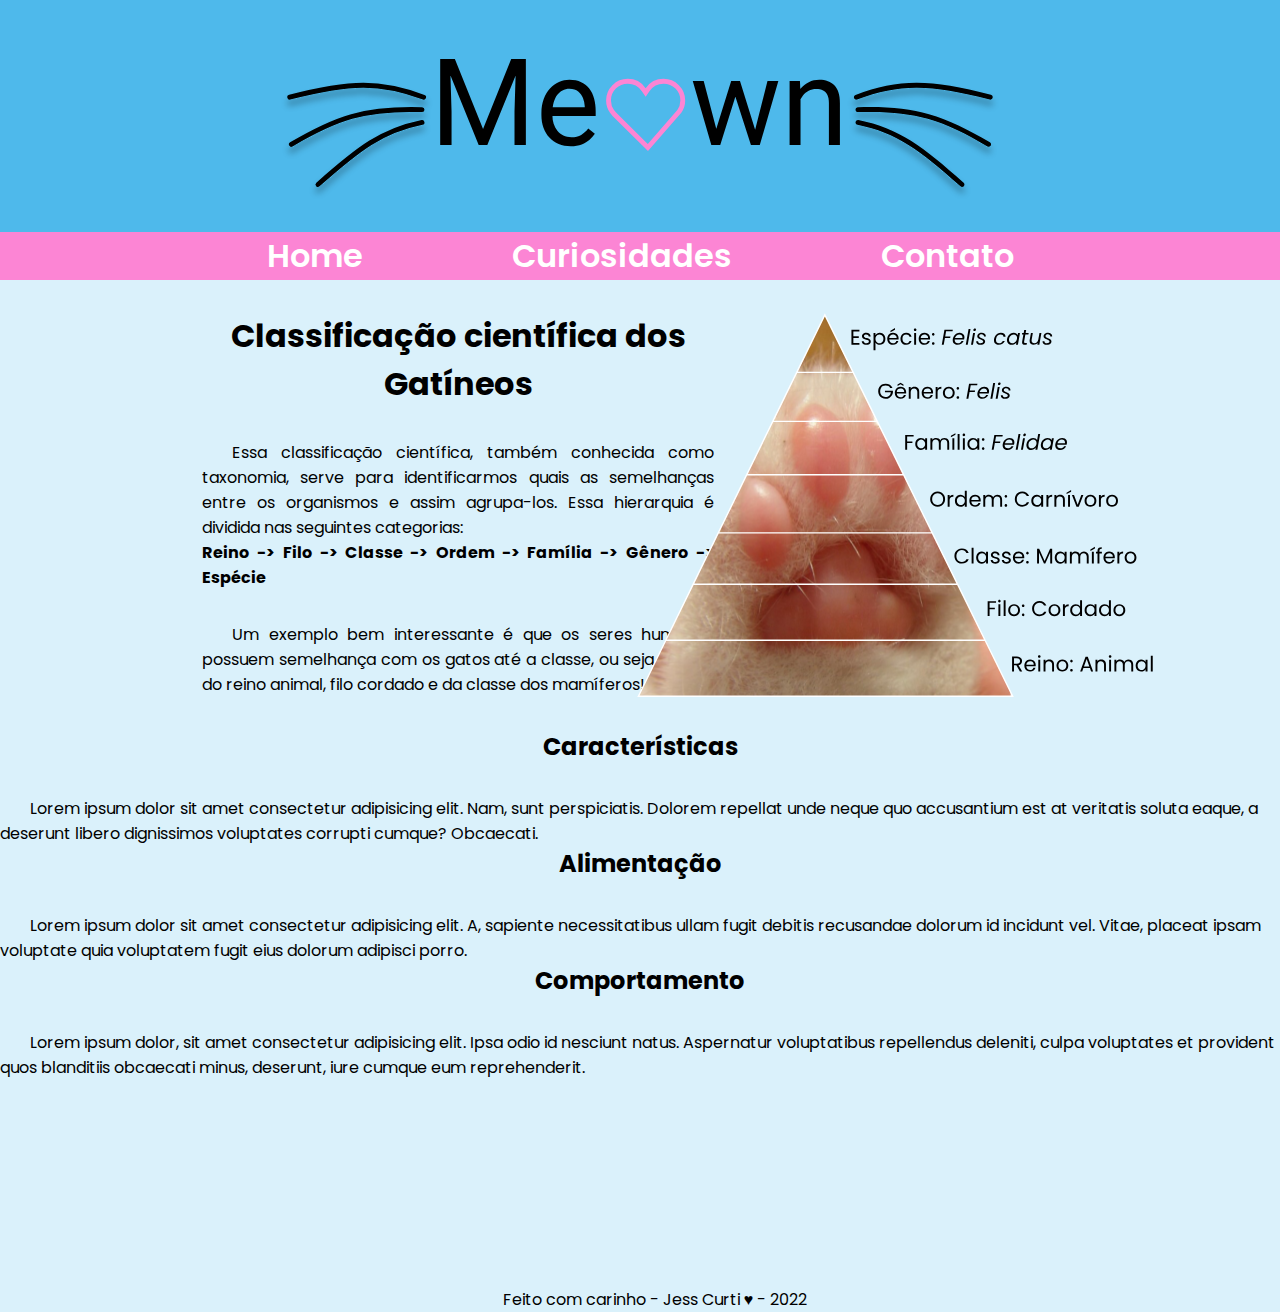
<file: Exercicio_1/index.html>
<!DOCTYPE html>
<html lang="pt-br">
  <head>
    <meta charset="UTF-8" />
    <meta http-equiv="X-UA-Compatible" content="IE=edge" />
    <meta name="viewport" content="width=device-width, initial-scale=1.0" />
    <title>Meown</title>
    <link rel="stylesheet" href="./assets/css/style.css" />
  </head>
  <body>
    <section id="logo">
      <div class="meown">
        <svg
          viewBox="0 0 446 104"
          fill="none"
          xmlns="http://www.w3.org/2000/svg"
        >
          <path
            d="M101.467 16.6797H108.315L125.784 60.1489L143.215 16.6797H150.1L128.42 70H123.074L101.467 16.6797ZM99.2334 16.6797H105.276L106.265 49.1992V70H99.2334V16.6797ZM146.255 16.6797H152.297V70H145.266V49.1992L146.255 16.6797ZM180.129 70.7324C177.371 70.7324 174.868 70.2686 172.622 69.3408C170.4 68.3887 168.484 67.0581 166.873 65.3491C165.286 63.6401 164.065 61.6138 163.21 59.27C162.356 56.9263 161.929 54.3628 161.929 51.5796V50.0415C161.929 46.8188 162.405 43.9502 163.357 41.4355C164.309 38.8965 165.603 36.748 167.239 34.9902C168.875 33.2324 170.73 31.9019 172.805 30.9985C174.88 30.0952 177.029 29.6436 179.25 29.6436C182.083 29.6436 184.524 30.1318 186.575 31.1084C188.65 32.085 190.347 33.4521 191.665 35.21C192.983 36.9434 193.96 38.9941 194.595 41.3623C195.229 43.7061 195.547 46.2695 195.547 49.0527V52.0923H165.957V46.5625H188.772V46.0498C188.674 44.292 188.308 42.583 187.673 40.9229C187.063 39.2627 186.086 37.8955 184.744 36.8213C183.401 35.7471 181.57 35.21 179.25 35.21C177.712 35.21 176.296 35.5396 175.002 36.1987C173.708 36.8335 172.598 37.7856 171.67 39.0552C170.742 40.3247 170.022 41.875 169.509 43.7061C168.997 45.5371 168.74 47.6489 168.74 50.0415V51.5796C168.74 53.4595 168.997 55.2295 169.509 56.8896C170.046 58.5254 170.815 59.9658 171.816 61.2109C172.842 62.4561 174.075 63.4326 175.515 64.1406C176.98 64.8486 178.64 65.2026 180.496 65.2026C182.888 65.2026 184.915 64.7144 186.575 63.7378C188.235 62.7612 189.688 61.4551 190.933 59.8193L195.034 63.0786C194.18 64.3726 193.093 65.6055 191.775 66.7773C190.457 67.9492 188.833 68.9014 186.904 69.6338C185 70.3662 182.742 70.7324 180.129 70.7324ZM269.302 62.9688L279.482 30.376H283.95L283.071 36.8579L272.708 70H268.35L269.302 62.9688ZM262.454 30.376L271.133 63.335L271.755 70H267.178L255.679 30.376H262.454ZM293.691 63.0786L301.968 30.376H308.706L297.207 70H292.666L293.691 63.0786ZM284.939 30.376L294.9 62.4194L296.035 70H291.714L281.057 36.7847L280.178 30.376H284.939ZM322.439 38.8354V70H315.664V30.376H322.073L322.439 38.8354ZM320.828 48.6865L318.008 48.5767C318.032 45.8667 318.435 43.3643 319.216 41.0693C319.998 38.75 321.096 36.7358 322.512 35.0269C323.928 33.3179 325.613 31.9995 327.566 31.0718C329.543 30.1196 331.729 29.6436 334.121 29.6436C336.074 29.6436 337.832 29.9121 339.395 30.4492C340.957 30.9619 342.288 31.792 343.386 32.9395C344.509 34.0869 345.364 35.5762 345.95 37.4072C346.536 39.2139 346.829 41.4233 346.829 44.0356V70H340.017V43.9624C340.017 41.8872 339.712 40.2271 339.102 38.9819C338.491 37.7124 337.6 36.7969 336.428 36.2354C335.256 35.6494 333.816 35.3564 332.107 35.3564C330.422 35.3564 328.884 35.7104 327.493 36.4185C326.125 37.1265 324.941 38.103 323.94 39.3481C322.964 40.5933 322.195 42.0215 321.633 43.6328C321.096 45.2197 320.828 46.9043 320.828 48.6865Z"
            fill="black"
          />
          <g filter="url(#filter0_d_12_48)">
            <path
              d="M356.48 38.9856C355.703 39.2731 355.306 40.1359 355.593 40.9129C355.881 41.6899 356.743 42.0867 357.52 41.7993L356.48 38.9856ZM439.625 41.8449C440.427 42.0519 441.245 41.5694 441.452 40.7672C441.659 39.9651 441.177 39.147 440.375 38.94L439.625 41.8449ZM357.957 46.6122C357.129 46.6361 356.477 47.3268 356.501 48.1549C356.525 48.983 357.215 49.6349 358.043 49.611L357.957 46.6122ZM438.241 70.9055C438.956 71.3246 439.875 71.085 440.294 70.3704C440.713 69.6558 440.473 68.7368 439.759 68.3177L438.241 70.9055ZM358.3 54.5304C357.489 54.3645 356.696 54.8879 356.53 55.6995C356.364 56.5111 356.888 57.3036 357.7 57.4696L358.3 54.5304ZM421.504 95.6214C422.123 96.1716 423.071 96.1155 423.621 95.4962C424.172 94.8768 424.116 93.9287 423.496 93.3786L421.504 95.6214ZM357.52 41.7993C370.882 36.8562 382.019 34.4708 394.459 34.5003C406.933 34.5298 420.798 36.9865 439.625 41.8449L440.375 38.94C421.471 34.0619 407.318 31.5307 394.466 31.5003C381.581 31.4698 370.084 33.9526 356.48 38.9856L357.52 41.7993ZM358.043 49.611C376.013 49.0918 389.137 50.3794 401.196 53.7883C413.263 57.1998 424.351 62.7594 438.241 70.9055L439.759 68.3177C425.797 60.1297 414.449 54.4174 402.012 50.9015C389.565 47.383 376.115 46.0876 357.957 46.6122L358.043 49.611ZM357.7 57.4696C382.208 62.4808 396.139 73.0896 421.504 95.6214L423.496 93.3786C398.087 70.8078 383.646 59.7127 358.3 54.5304L357.7 57.4696Z"
              fill="black"
            />
          </g>
          <g filter="url(#filter1_d_12_48)">
            <path
              d="M89 40.3924C62.0346 30.4164 43.7311 30.656 6 40.3924M88 48.1116C51.8717 47.0679 34.8522 53.2775 7 69.6116M88 56C63.0733 61.0967 48.887 71.9487 23.5 94.5"
              stroke="black"
              stroke-width="3"
              stroke-linecap="round"
            />
          </g>
          <path
            d="M249.5 42.3649C249.5 44.9449 248.675 47.3291 247.271 49.2753L227.866 71.5968L207.115 50.9934L205.744 49.2966C204.331 47.3464 203.5 44.9543 203.5 42.3649C203.5 35.8175 208.83 30.5 215.417 30.5C219.507 30.5 223.116 32.5507 225.263 35.6798L226.5 37.4816L227.737 35.6798C229.884 32.5507 233.493 30.5 237.583 30.5C244.17 30.5 249.5 35.8175 249.5 42.3649Z"
            stroke="#FC85D4"
            stroke-width="3"
          />
          <defs>
            <filter
              id="filter0_d_12_48"
              x="351.5"
              y="31.5"
              width="94.0008"
              height="72.5"
              filterUnits="userSpaceOnUse"
              color-interpolation-filters="sRGB"
            >
              <feFlood flood-opacity="0" result="BackgroundImageFix" />
              <feColorMatrix
                in="SourceAlpha"
                type="matrix"
                values="0 0 0 0 0 0 0 0 0 0 0 0 0 0 0 0 0 0 127 0"
                result="hardAlpha"
              />
              <feOffset dy="4" />
              <feGaussianBlur stdDeviation="2" />
              <feComposite in2="hardAlpha" operator="out" />
              <feColorMatrix
                type="matrix"
                values="0 0 0 0 0 0 0 0 0 0 0 0 0 0 0 0 0 0 0.25 0"
              />
              <feBlend
                mode="normal"
                in2="BackgroundImageFix"
                result="effect1_dropShadow_12_48"
              />
              <feBlend
                mode="normal"
                in="SourceGraphic"
                in2="effect1_dropShadow_12_48"
                result="shape"
              />
            </filter>
            <filter
              id="filter1_d_12_48"
              x="0.499634"
              y="31.5"
              width="94.0008"
              height="72.5"
              filterUnits="userSpaceOnUse"
              color-interpolation-filters="sRGB"
            >
              <feFlood flood-opacity="0" result="BackgroundImageFix" />
              <feColorMatrix
                in="SourceAlpha"
                type="matrix"
                values="0 0 0 0 0 0 0 0 0 0 0 0 0 0 0 0 0 0 127 0"
                result="hardAlpha"
              />
              <feOffset dy="4" />
              <feGaussianBlur stdDeviation="2" />
              <feComposite in2="hardAlpha" operator="out" />
              <feColorMatrix
                type="matrix"
                values="0 0 0 0 0 0 0 0 0 0 0 0 0 0 0 0 0 0 0.25 0"
              />
              <feBlend
                mode="normal"
                in2="BackgroundImageFix"
                result="effect1_dropShadow_12_48"
              />
              <feBlend
                mode="normal"
                in="SourceGraphic"
                in2="effect1_dropShadow_12_48"
                result="shape"
              />
            </filter>
          </defs>
        </svg>
      </div>
    </section>

    <nav>
      <ul>
        <li>
          <a href="index.html"> Home </a>
        </li>
        <li>
          <a href="curiosidades.html"> Curiosidades </a>
        </li>
        <li>
          <a href="contato.html"> Contato </a>
        </li>
      </ul>
    </nav>

    <main>
      <section id="sobreGatos">
        <div class="textoGatos">
          <h1>Classificação científica dos Gatíneos</h1>
          <p>
            Essa classificação científica, também conhecida como taxonomia,
            serve para identificarmos quais as semelhanças entre os organismos e
            assim agrupa-los. Essa hierarquia é dividida nas seguintes
            categorias:
            <br /><strong>
              Reino -> Filo -> Classe -> Ordem -> Família -> Gênero -> Espécie </strong
            ><br />
          </p>
          <p>
            Um exemplo bem interessante é que os seres humanos possuem
            semelhança com os gatos até a classe, ou seja, somos do reino
            animal, filo cordado e da classe dos mamíferos!!!
          </p>
        </div>
        <div class="taxonomia">
          <img src="./assets/images/taxonomia.svg" alt="Taxonomia do gato" />
        </div>
      </section>

      <h2>Características</h2>
      <p>Lorem ipsum dolor sit amet consectetur adipisicing elit. Nam, sunt perspiciatis. Dolorem repellat unde neque quo accusantium est at veritatis soluta eaque, a deserunt libero dignissimos voluptates corrupti cumque? Obcaecati.</p>
      
      <h2>Alimentação</h2>
      <p>Lorem ipsum dolor sit amet consectetur adipisicing elit. A, sapiente necessitatibus ullam fugit debitis recusandae dolorum id incidunt vel. Vitae, placeat ipsam voluptate quia voluptatem fugit eius dolorum adipisci porro.</p>
      
      <h2>Comportamento</h2>
      <p>Lorem ipsum dolor, sit amet consectetur adipisicing elit. Ipsa odio id nesciunt natus. Aspernatur voluptatibus repellendus deleniti, culpa voluptates et provident quos blanditiis obcaecati minus, deserunt, iure cumque eum reprehenderit.</p>

      <section id="video">
        <iframe
          src="https://www.youtube.com/embed/Q5D3xcP9Qm4"
          title="YouTube video player"
          frameborder="0"
          allow="accelerometer; autoplay; clipboard-write; encrypted-media; gyroscope; picture-in-picture"
          allowfullscreen
        ></iframe>
      </section>
    </main>

    <footer>
      <br />
      <p style="text-align: center">Feito com carinho - Jess Curti ♥ - 2022</p>
    </footer>

    <script src='./assets/js/script.js'></script>
  </body>
</html>
</file>
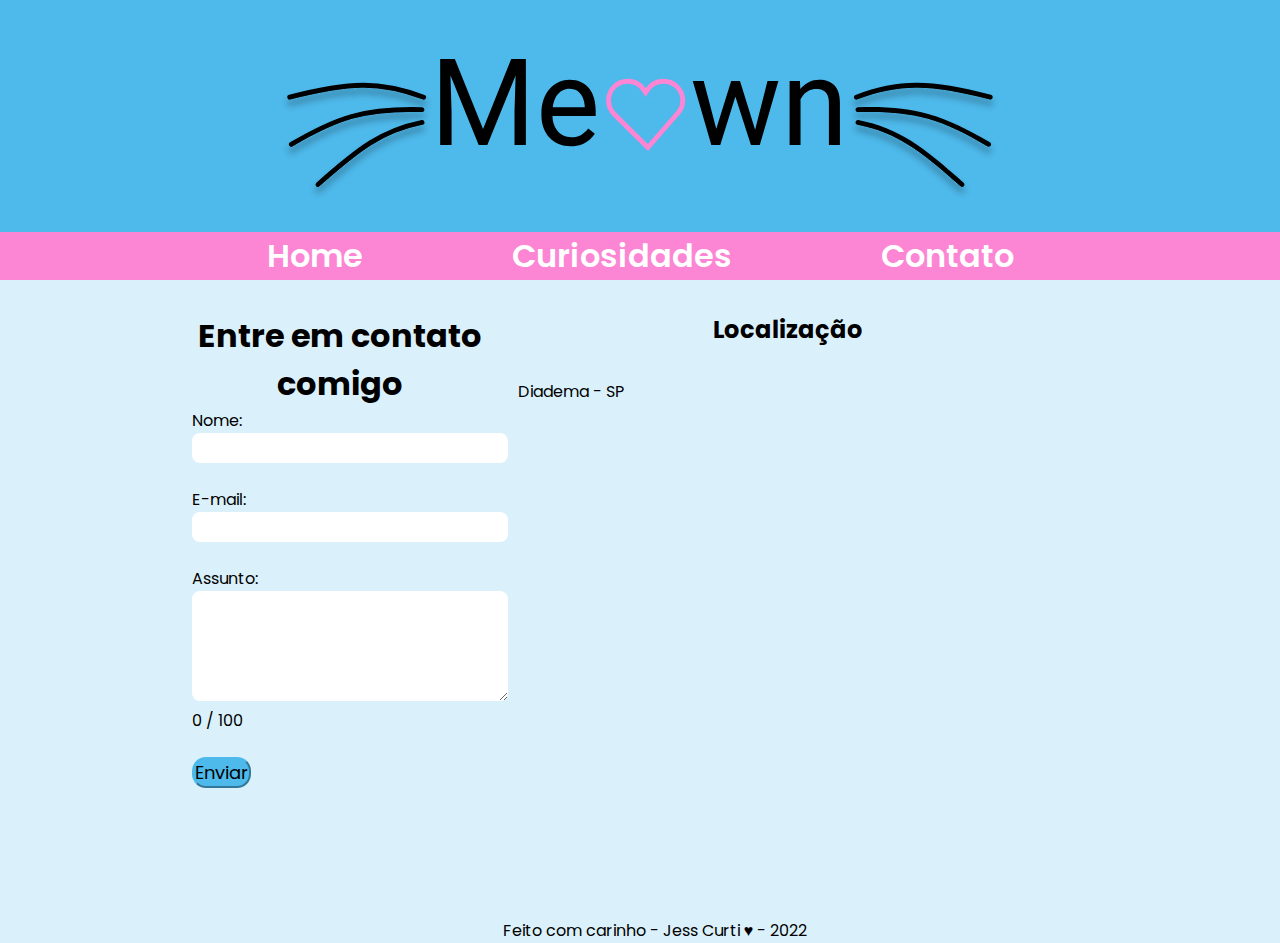
<file: Exercicio_1/contato.html>
<!DOCTYPE html>
<html lang="pt-br">
  <head>
    <meta charset="UTF-8" />
    <meta http-equiv="X-UA-Compatible" content="IE=edge" />
    <meta name="viewport" content="width=device-width, initial-scale=1.0" />
    <title>Contato</title>

    <link rel="stylesheet" href="./assets/css/style.css" />

  </head>
  <body>
    <section id="logo">
      <div class="meown">
        <svg
          viewBox="0 0 446 104"
          fill="none"
          xmlns="http://www.w3.org/2000/svg"
        >
          <path
            d="M101.467 16.6797H108.315L125.784 60.1489L143.215 16.6797H150.1L128.42 70H123.074L101.467 16.6797ZM99.2334 16.6797H105.276L106.265 49.1992V70H99.2334V16.6797ZM146.255 16.6797H152.297V70H145.266V49.1992L146.255 16.6797ZM180.129 70.7324C177.371 70.7324 174.868 70.2686 172.622 69.3408C170.4 68.3887 168.484 67.0581 166.873 65.3491C165.286 63.6401 164.065 61.6138 163.21 59.27C162.356 56.9263 161.929 54.3628 161.929 51.5796V50.0415C161.929 46.8188 162.405 43.9502 163.357 41.4355C164.309 38.8965 165.603 36.748 167.239 34.9902C168.875 33.2324 170.73 31.9019 172.805 30.9985C174.88 30.0952 177.029 29.6436 179.25 29.6436C182.083 29.6436 184.524 30.1318 186.575 31.1084C188.65 32.085 190.347 33.4521 191.665 35.21C192.983 36.9434 193.96 38.9941 194.595 41.3623C195.229 43.7061 195.547 46.2695 195.547 49.0527V52.0923H165.957V46.5625H188.772V46.0498C188.674 44.292 188.308 42.583 187.673 40.9229C187.063 39.2627 186.086 37.8955 184.744 36.8213C183.401 35.7471 181.57 35.21 179.25 35.21C177.712 35.21 176.296 35.5396 175.002 36.1987C173.708 36.8335 172.598 37.7856 171.67 39.0552C170.742 40.3247 170.022 41.875 169.509 43.7061C168.997 45.5371 168.74 47.6489 168.74 50.0415V51.5796C168.74 53.4595 168.997 55.2295 169.509 56.8896C170.046 58.5254 170.815 59.9658 171.816 61.2109C172.842 62.4561 174.075 63.4326 175.515 64.1406C176.98 64.8486 178.64 65.2026 180.496 65.2026C182.888 65.2026 184.915 64.7144 186.575 63.7378C188.235 62.7612 189.688 61.4551 190.933 59.8193L195.034 63.0786C194.18 64.3726 193.093 65.6055 191.775 66.7773C190.457 67.9492 188.833 68.9014 186.904 69.6338C185 70.3662 182.742 70.7324 180.129 70.7324ZM269.302 62.9688L279.482 30.376H283.95L283.071 36.8579L272.708 70H268.35L269.302 62.9688ZM262.454 30.376L271.133 63.335L271.755 70H267.178L255.679 30.376H262.454ZM293.691 63.0786L301.968 30.376H308.706L297.207 70H292.666L293.691 63.0786ZM284.939 30.376L294.9 62.4194L296.035 70H291.714L281.057 36.7847L280.178 30.376H284.939ZM322.439 38.8354V70H315.664V30.376H322.073L322.439 38.8354ZM320.828 48.6865L318.008 48.5767C318.032 45.8667 318.435 43.3643 319.216 41.0693C319.998 38.75 321.096 36.7358 322.512 35.0269C323.928 33.3179 325.613 31.9995 327.566 31.0718C329.543 30.1196 331.729 29.6436 334.121 29.6436C336.074 29.6436 337.832 29.9121 339.395 30.4492C340.957 30.9619 342.288 31.792 343.386 32.9395C344.509 34.0869 345.364 35.5762 345.95 37.4072C346.536 39.2139 346.829 41.4233 346.829 44.0356V70H340.017V43.9624C340.017 41.8872 339.712 40.2271 339.102 38.9819C338.491 37.7124 337.6 36.7969 336.428 36.2354C335.256 35.6494 333.816 35.3564 332.107 35.3564C330.422 35.3564 328.884 35.7104 327.493 36.4185C326.125 37.1265 324.941 38.103 323.94 39.3481C322.964 40.5933 322.195 42.0215 321.633 43.6328C321.096 45.2197 320.828 46.9043 320.828 48.6865Z"
            fill="black"
          />
          <g filter="url(#filter0_d_12_48)">
            <path
              d="M356.48 38.9856C355.703 39.2731 355.306 40.1359 355.593 40.9129C355.881 41.6899 356.743 42.0867 357.52 41.7993L356.48 38.9856ZM439.625 41.8449C440.427 42.0519 441.245 41.5694 441.452 40.7672C441.659 39.9651 441.177 39.147 440.375 38.94L439.625 41.8449ZM357.957 46.6122C357.129 46.6361 356.477 47.3268 356.501 48.1549C356.525 48.983 357.215 49.6349 358.043 49.611L357.957 46.6122ZM438.241 70.9055C438.956 71.3246 439.875 71.085 440.294 70.3704C440.713 69.6558 440.473 68.7368 439.759 68.3177L438.241 70.9055ZM358.3 54.5304C357.489 54.3645 356.696 54.8879 356.53 55.6995C356.364 56.5111 356.888 57.3036 357.7 57.4696L358.3 54.5304ZM421.504 95.6214C422.123 96.1716 423.071 96.1155 423.621 95.4962C424.172 94.8768 424.116 93.9287 423.496 93.3786L421.504 95.6214ZM357.52 41.7993C370.882 36.8562 382.019 34.4708 394.459 34.5003C406.933 34.5298 420.798 36.9865 439.625 41.8449L440.375 38.94C421.471 34.0619 407.318 31.5307 394.466 31.5003C381.581 31.4698 370.084 33.9526 356.48 38.9856L357.52 41.7993ZM358.043 49.611C376.013 49.0918 389.137 50.3794 401.196 53.7883C413.263 57.1998 424.351 62.7594 438.241 70.9055L439.759 68.3177C425.797 60.1297 414.449 54.4174 402.012 50.9015C389.565 47.383 376.115 46.0876 357.957 46.6122L358.043 49.611ZM357.7 57.4696C382.208 62.4808 396.139 73.0896 421.504 95.6214L423.496 93.3786C398.087 70.8078 383.646 59.7127 358.3 54.5304L357.7 57.4696Z"
              fill="black"
            />
          </g>
          <g filter="url(#filter1_d_12_48)">
            <path
              d="M89 40.3924C62.0346 30.4164 43.7311 30.656 6 40.3924M88 48.1116C51.8717 47.0679 34.8522 53.2775 7 69.6116M88 56C63.0733 61.0967 48.887 71.9487 23.5 94.5"
              stroke="black"
              stroke-width="3"
              stroke-linecap="round"
            />
          </g>
          <path
            d="M249.5 42.3649C249.5 44.9449 248.675 47.3291 247.271 49.2753L227.866 71.5968L207.115 50.9934L205.744 49.2966C204.331 47.3464 203.5 44.9543 203.5 42.3649C203.5 35.8175 208.83 30.5 215.417 30.5C219.507 30.5 223.116 32.5507 225.263 35.6798L226.5 37.4816L227.737 35.6798C229.884 32.5507 233.493 30.5 237.583 30.5C244.17 30.5 249.5 35.8175 249.5 42.3649Z"
            stroke="#FC85D4"
            stroke-width="3"
          />
          <defs>
            <filter
              id="filter0_d_12_48"
              x="351.5"
              y="31.5"
              width="94.0008"
              height="72.5"
              filterUnits="userSpaceOnUse"
              color-interpolation-filters="sRGB"
            >
              <feFlood flood-opacity="0" result="BackgroundImageFix" />
              <feColorMatrix
                in="SourceAlpha"
                type="matrix"
                values="0 0 0 0 0 0 0 0 0 0 0 0 0 0 0 0 0 0 127 0"
                result="hardAlpha"
              />
              <feOffset dy="4" />
              <feGaussianBlur stdDeviation="2" />
              <feComposite in2="hardAlpha" operator="out" />
              <feColorMatrix
                type="matrix"
                values="0 0 0 0 0 0 0 0 0 0 0 0 0 0 0 0 0 0 0.25 0"
              />
              <feBlend
                mode="normal"
                in2="BackgroundImageFix"
                result="effect1_dropShadow_12_48"
              />
              <feBlend
                mode="normal"
                in="SourceGraphic"
                in2="effect1_dropShadow_12_48"
                result="shape"
              />
            </filter>
            <filter
              id="filter1_d_12_48"
              x="0.499634"
              y="31.5"
              width="94.0008"
              height="72.5"
              filterUnits="userSpaceOnUse"
              color-interpolation-filters="sRGB"
            >
              <feFlood flood-opacity="0" result="BackgroundImageFix" />
              <feColorMatrix
                in="SourceAlpha"
                type="matrix"
                values="0 0 0 0 0 0 0 0 0 0 0 0 0 0 0 0 0 0 127 0"
                result="hardAlpha"
              />
              <feOffset dy="4" />
              <feGaussianBlur stdDeviation="2" />
              <feComposite in2="hardAlpha" operator="out" />
              <feColorMatrix
                type="matrix"
                values="0 0 0 0 0 0 0 0 0 0 0 0 0 0 0 0 0 0 0.25 0"
              />
              <feBlend
                mode="normal"
                in2="BackgroundImageFix"
                result="effect1_dropShadow_12_48"
              />
              <feBlend
                mode="normal"
                in="SourceGraphic"
                in2="effect1_dropShadow_12_48"
                result="shape"
              />
            </filter>
          </defs>
        </svg>
      </div>
    </section>

    <nav>
      <ul>
        <li>
          <a href="index.html"> Home </a>
        </li>
        <li>
          <a href="curiosidades.html"> Curiosidades </a>
        </li>
        <li>
          <a href="contato.html"> Contato </a>
        </li>
      </ul>
    </nav>
    
    <div class="conteudo">
      <main id="contato">

        <section id="meusContatos">
          <h1>Entre em contato comigo</h1>

          <form>
            <label for="nome">Nome:</label>
            <input type="text" id="nome" onkeyup="valorNome()"/>
            <div id='txtNome'></div>

            <label for="email">E-mail:</label>
            <input type="email" id="email" onkeyup="validaEmail()"/>
            <div id='txtEmail'></div>

            <label for="assunto">Assunto:</label>
            <textarea name="assunto" id="assunto" cols="60" rows="5" onkeyup="validaAssunto()"></textarea>
            <div id='contador'></div>
            <div id='txtAssunto'></div>

            <button type="submit" onclick="enviar()">Enviar</button>
          </form>

        </section>

        <section id="endereco">
          <h2>Localização</h2>
          <p>Diadema - SP</p>

          <iframe
            src="https://www.google.com/maps/embed?pb=!1m14!1m12!1m3!1d14614.773998910514!2d-46.6222736!3d-23.6869165!2m3!1f0!2f0!3f0!3m2!1i1024!2i768!4f13.1!5e0!3m2!1spt-BR!2sbr!4v1644441291834!5m2!1spt-BR!2sbr"
            width="600"
            height="450"
            style="border: 0"
            allowfullscreen=""
            loading="lazy"
          ></iframe>

        </section>

      </main>
    </div>

    <footer>
      <br />
      <p style="text-align: center">Feito com carinho - Jess Curti ♥ - 2022</p>
    </footer>

    <script src='./assets/js/script.js'></script>
  </body>
</html>
</file>
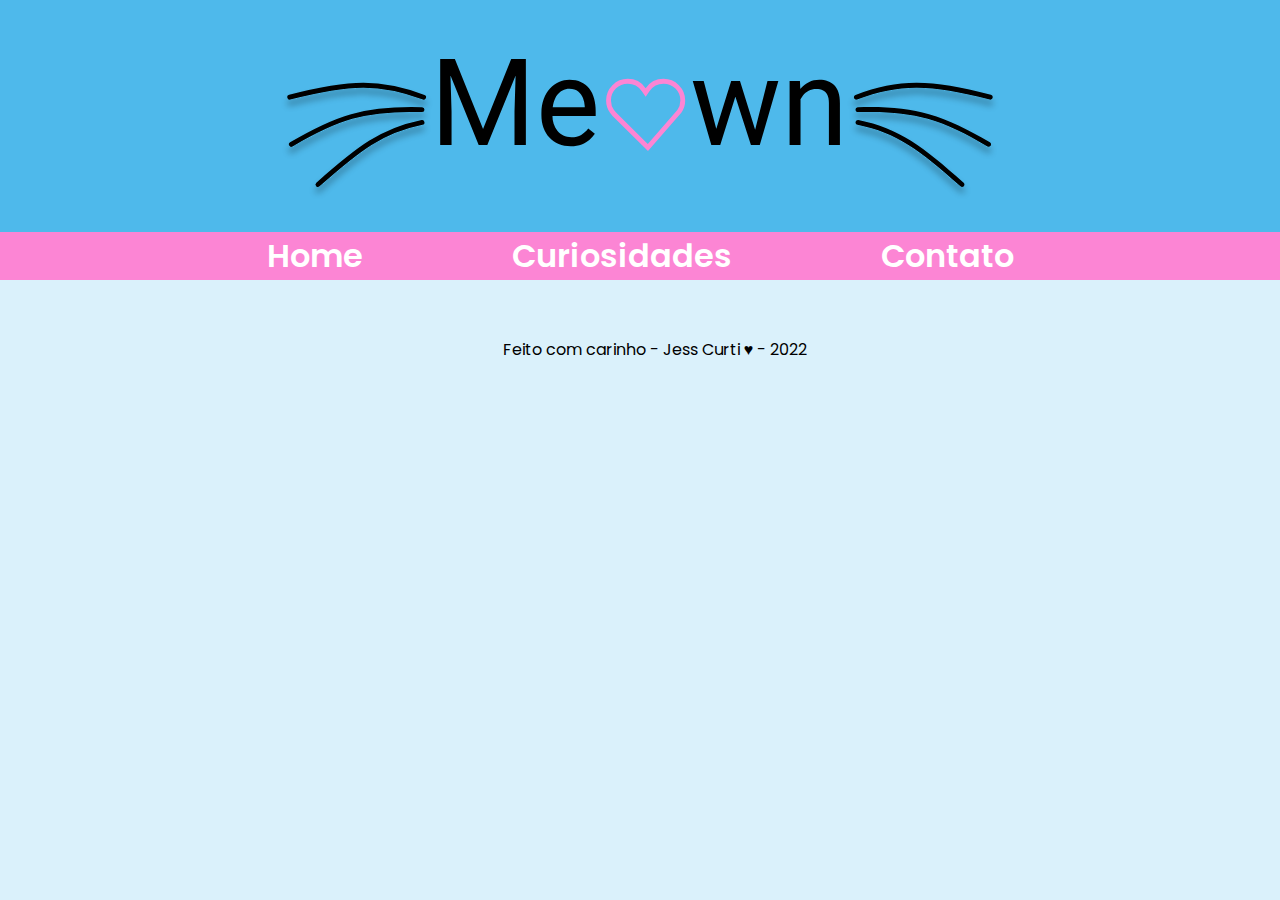
<file: Exercicio_1/curiosidades.html>
<!DOCTYPE html>
<html lang="pt-br">
  <head>
    <meta charset="UTF-8" />
    <meta http-equiv="X-UA-Compatible" content="IE=edge" />
    <meta name="viewport" content="width=device-width, initial-scale=1.0" />
    <title>Meown</title>
    <link rel="stylesheet" href="./assets/css/style.css"/>
  </head>
  <body>
    <section id="logo">
        <div class="meown">
        <svg viewBox="0 0 446 104" fill="none" xmlns="http://www.w3.org/2000/svg">
          <path d="M101.467 16.6797H108.315L125.784 60.1489L143.215 16.6797H150.1L128.42 70H123.074L101.467 16.6797ZM99.2334 16.6797H105.276L106.265 49.1992V70H99.2334V16.6797ZM146.255 16.6797H152.297V70H145.266V49.1992L146.255 16.6797ZM180.129 70.7324C177.371 70.7324 174.868 70.2686 172.622 69.3408C170.4 68.3887 168.484 67.0581 166.873 65.3491C165.286 63.6401 164.065 61.6138 163.21 59.27C162.356 56.9263 161.929 54.3628 161.929 51.5796V50.0415C161.929 46.8188 162.405 43.9502 163.357 41.4355C164.309 38.8965 165.603 36.748 167.239 34.9902C168.875 33.2324 170.73 31.9019 172.805 30.9985C174.88 30.0952 177.029 29.6436 179.25 29.6436C182.083 29.6436 184.524 30.1318 186.575 31.1084C188.65 32.085 190.347 33.4521 191.665 35.21C192.983 36.9434 193.96 38.9941 194.595 41.3623C195.229 43.7061 195.547 46.2695 195.547 49.0527V52.0923H165.957V46.5625H188.772V46.0498C188.674 44.292 188.308 42.583 187.673 40.9229C187.063 39.2627 186.086 37.8955 184.744 36.8213C183.401 35.7471 181.57 35.21 179.25 35.21C177.712 35.21 176.296 35.5396 175.002 36.1987C173.708 36.8335 172.598 37.7856 171.67 39.0552C170.742 40.3247 170.022 41.875 169.509 43.7061C168.997 45.5371 168.74 47.6489 168.74 50.0415V51.5796C168.74 53.4595 168.997 55.2295 169.509 56.8896C170.046 58.5254 170.815 59.9658 171.816 61.2109C172.842 62.4561 174.075 63.4326 175.515 64.1406C176.98 64.8486 178.64 65.2026 180.496 65.2026C182.888 65.2026 184.915 64.7144 186.575 63.7378C188.235 62.7612 189.688 61.4551 190.933 59.8193L195.034 63.0786C194.18 64.3726 193.093 65.6055 191.775 66.7773C190.457 67.9492 188.833 68.9014 186.904 69.6338C185 70.3662 182.742 70.7324 180.129 70.7324ZM269.302 62.9688L279.482 30.376H283.95L283.071 36.8579L272.708 70H268.35L269.302 62.9688ZM262.454 30.376L271.133 63.335L271.755 70H267.178L255.679 30.376H262.454ZM293.691 63.0786L301.968 30.376H308.706L297.207 70H292.666L293.691 63.0786ZM284.939 30.376L294.9 62.4194L296.035 70H291.714L281.057 36.7847L280.178 30.376H284.939ZM322.439 38.8354V70H315.664V30.376H322.073L322.439 38.8354ZM320.828 48.6865L318.008 48.5767C318.032 45.8667 318.435 43.3643 319.216 41.0693C319.998 38.75 321.096 36.7358 322.512 35.0269C323.928 33.3179 325.613 31.9995 327.566 31.0718C329.543 30.1196 331.729 29.6436 334.121 29.6436C336.074 29.6436 337.832 29.9121 339.395 30.4492C340.957 30.9619 342.288 31.792 343.386 32.9395C344.509 34.0869 345.364 35.5762 345.95 37.4072C346.536 39.2139 346.829 41.4233 346.829 44.0356V70H340.017V43.9624C340.017 41.8872 339.712 40.2271 339.102 38.9819C338.491 37.7124 337.6 36.7969 336.428 36.2354C335.256 35.6494 333.816 35.3564 332.107 35.3564C330.422 35.3564 328.884 35.7104 327.493 36.4185C326.125 37.1265 324.941 38.103 323.94 39.3481C322.964 40.5933 322.195 42.0215 321.633 43.6328C321.096 45.2197 320.828 46.9043 320.828 48.6865Z" fill="black"/>
          <g filter="url(#filter0_d_12_48)">
          <path d="M356.48 38.9856C355.703 39.2731 355.306 40.1359 355.593 40.9129C355.881 41.6899 356.743 42.0867 357.52 41.7993L356.48 38.9856ZM439.625 41.8449C440.427 42.0519 441.245 41.5694 441.452 40.7672C441.659 39.9651 441.177 39.147 440.375 38.94L439.625 41.8449ZM357.957 46.6122C357.129 46.6361 356.477 47.3268 356.501 48.1549C356.525 48.983 357.215 49.6349 358.043 49.611L357.957 46.6122ZM438.241 70.9055C438.956 71.3246 439.875 71.085 440.294 70.3704C440.713 69.6558 440.473 68.7368 439.759 68.3177L438.241 70.9055ZM358.3 54.5304C357.489 54.3645 356.696 54.8879 356.53 55.6995C356.364 56.5111 356.888 57.3036 357.7 57.4696L358.3 54.5304ZM421.504 95.6214C422.123 96.1716 423.071 96.1155 423.621 95.4962C424.172 94.8768 424.116 93.9287 423.496 93.3786L421.504 95.6214ZM357.52 41.7993C370.882 36.8562 382.019 34.4708 394.459 34.5003C406.933 34.5298 420.798 36.9865 439.625 41.8449L440.375 38.94C421.471 34.0619 407.318 31.5307 394.466 31.5003C381.581 31.4698 370.084 33.9526 356.48 38.9856L357.52 41.7993ZM358.043 49.611C376.013 49.0918 389.137 50.3794 401.196 53.7883C413.263 57.1998 424.351 62.7594 438.241 70.9055L439.759 68.3177C425.797 60.1297 414.449 54.4174 402.012 50.9015C389.565 47.383 376.115 46.0876 357.957 46.6122L358.043 49.611ZM357.7 57.4696C382.208 62.4808 396.139 73.0896 421.504 95.6214L423.496 93.3786C398.087 70.8078 383.646 59.7127 358.3 54.5304L357.7 57.4696Z" fill="black"/>
          </g>
          <g filter="url(#filter1_d_12_48)">
          <path d="M89 40.3924C62.0346 30.4164 43.7311 30.656 6 40.3924M88 48.1116C51.8717 47.0679 34.8522 53.2775 7 69.6116M88 56C63.0733 61.0967 48.887 71.9487 23.5 94.5" stroke="black" stroke-width="3" stroke-linecap="round"/>
          </g>
          <path d="M249.5 42.3649C249.5 44.9449 248.675 47.3291 247.271 49.2753L227.866 71.5968L207.115 50.9934L205.744 49.2966C204.331 47.3464 203.5 44.9543 203.5 42.3649C203.5 35.8175 208.83 30.5 215.417 30.5C219.507 30.5 223.116 32.5507 225.263 35.6798L226.5 37.4816L227.737 35.6798C229.884 32.5507 233.493 30.5 237.583 30.5C244.17 30.5 249.5 35.8175 249.5 42.3649Z" stroke="#FC85D4" stroke-width="3"/>
          <defs>
          <filter id="filter0_d_12_48" x="351.5" y="31.5" width="94.0008" height="72.5" filterUnits="userSpaceOnUse" color-interpolation-filters="sRGB">
          <feFlood flood-opacity="0" result="BackgroundImageFix"/>
          <feColorMatrix in="SourceAlpha" type="matrix" values="0 0 0 0 0 0 0 0 0 0 0 0 0 0 0 0 0 0 127 0" result="hardAlpha"/>
          <feOffset dy="4"/>
          <feGaussianBlur stdDeviation="2"/>
          <feComposite in2="hardAlpha" operator="out"/>
          <feColorMatrix type="matrix" values="0 0 0 0 0 0 0 0 0 0 0 0 0 0 0 0 0 0 0.25 0"/>
          <feBlend mode="normal" in2="BackgroundImageFix" result="effect1_dropShadow_12_48"/>
          <feBlend mode="normal" in="SourceGraphic" in2="effect1_dropShadow_12_48" result="shape"/>
          </filter>
          <filter id="filter1_d_12_48" x="0.499634" y="31.5" width="94.0008" height="72.5" filterUnits="userSpaceOnUse" color-interpolation-filters="sRGB">
          <feFlood flood-opacity="0" result="BackgroundImageFix"/>
          <feColorMatrix in="SourceAlpha" type="matrix" values="0 0 0 0 0 0 0 0 0 0 0 0 0 0 0 0 0 0 127 0" result="hardAlpha"/>
          <feOffset dy="4"/>
          <feGaussianBlur stdDeviation="2"/>
          <feComposite in2="hardAlpha" operator="out"/>
          <feColorMatrix type="matrix" values="0 0 0 0 0 0 0 0 0 0 0 0 0 0 0 0 0 0 0.25 0"/>
          <feBlend mode="normal" in2="BackgroundImageFix" result="effect1_dropShadow_12_48"/>
          <feBlend mode="normal" in="SourceGraphic" in2="effect1_dropShadow_12_48" result="shape"/>
          </filter>
          </defs>
          </svg>
        </div>    
      </section>

    <nav>
      <ul>
        <li>
          <a href="index.html"> Home </a>
        </li>
        <li>
          <a href="curiosidades.html"> Curiosidades </a>
        </li>
        <li>
          <a href="contato.html"> Contato </a>
        </li>
      </ul>
    </nav>

    <footer>
        <br />
        <p style="text-align: center">Feito com carinho - Jess Curti ♥ - 2022</p>
    </footer>

    <script src='./assets/js/script.js'></script>
  </body>
</html>
</file>
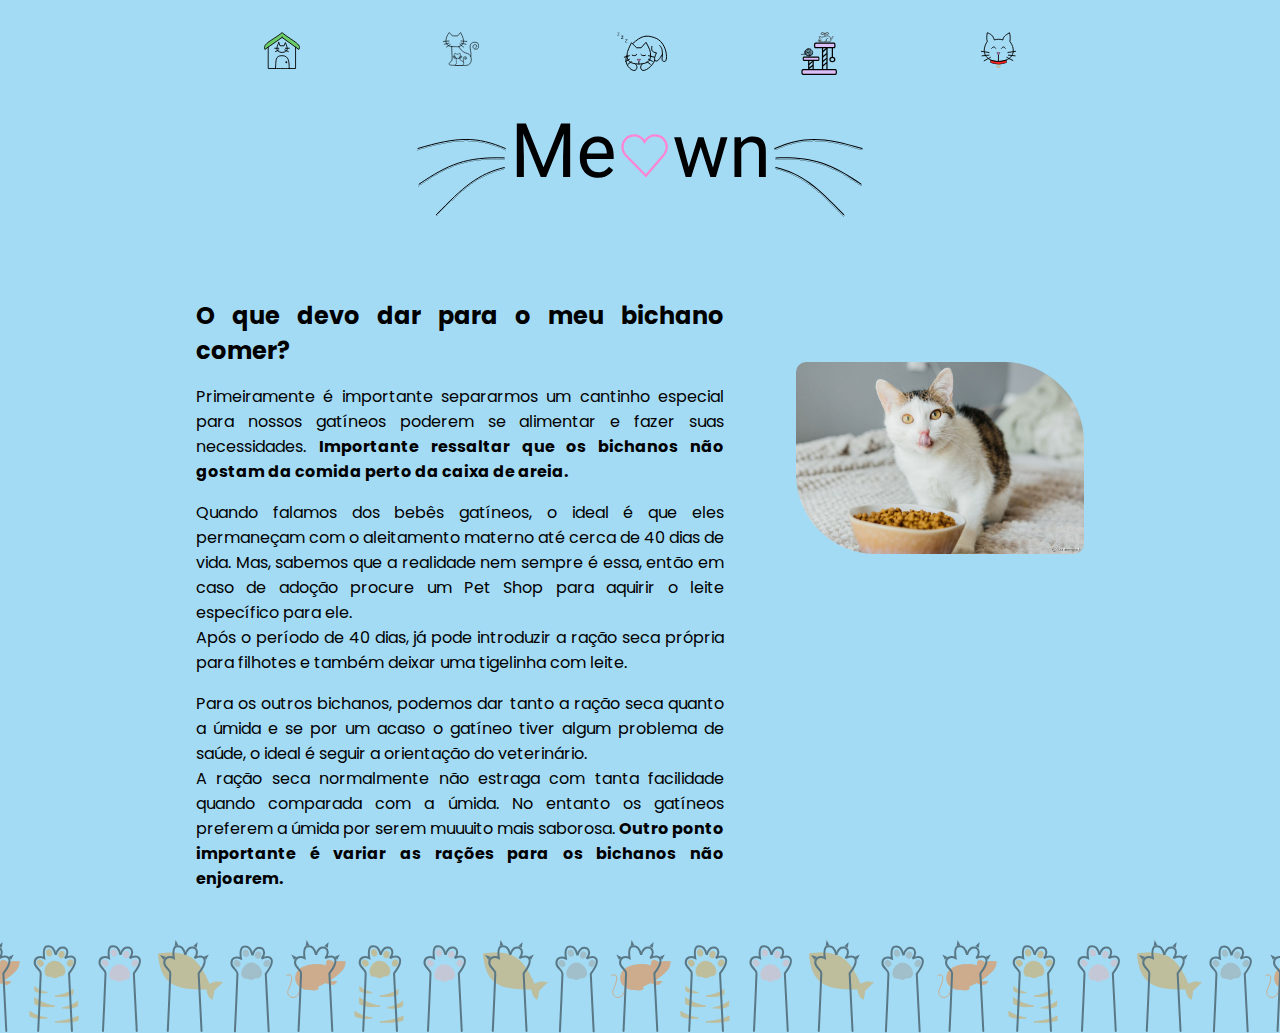
<file: Meown/alimentacao.html>
<!DOCTYPE html>
<html lang="pt-br">
  <head>
    <meta charset="UTF-8" />
    <meta http-equiv="X-UA-Compatible" content="IE=edge" />
    <meta name="viewport" content="width=device-width, initial-scale=1.0" />
    <title>Alimentação|Meow</title>

    <link rel="stylesheet" href="./assets/css/style2.css" />
  </head>

  <body>
    <nav>
      <ul class="efect">
        <li>
          <a href="./home.html"
            ><img
              class="icone20"
              src="./assets/images/iconeHome.svg"
              alt="Ícone Casinha de gatos"
          /></a>
        </li>

        <li>
          <a href="./taxonomia.html"
            ><img
              class="icone20"
              src="./assets/images/iconeTaxonomia.svg"
              alt="Ícone taxonomia dos gatos domésticos"
          /></a>
        </li>

        <li>
          <a href="./curiosidades.html"
            ><img
              class="icone30"
              src="./assets/images/iconeComportamento.svg"
              alt="Ícone gato dormindo"
          /></a>
        </li>

        <li>
          <a href="./brincadeira.html"
            ><img
              class="icone20"
              src="./assets/images/iconeBrinquedo.svg"
              alt="Ícone brinquedos de gatos"
          /></a>
        </li>

        <li>
          <a href="./contato.html"
            ><img
              class="icone20"
              src="./assets/images/iconeContato.svg"
              alt="Ícone contatos"
          /></a>
        </li>
      </ul>
    </nav>

    <section class="logo">
      <div id="logo">
        <img src="./assets/images/logo.svg" alt="Logo Meown" />
      </div>
    </section>

    <main>
      <section id="alimentacao">
        <div class="alimentacao">
          <h2>O que devo dar para o meu bichano comer?</h2>
          <p>
            Primeiramente é importante separarmos um cantinho especial para nossos gatíneos poderem se alimentar e fazer suas necessidades. <strong>Importante ressaltar que os bichanos não gostam da comida perto da caixa de areia.</strong>
          </p>
          <p>
            Quando falamos dos bebês gatíneos, o ideal é que eles permaneçam com o aleitamento materno até cerca de 40 dias de vida. Mas, sabemos que a realidade nem sempre é essa, então em caso de adoção procure um Pet Shop para aquirir o leite específico para ele.<br>
            Após o período de 40 dias, já pode introduzir a ração seca própria para filhotes e também deixar uma tigelinha com leite.
          </p>
          <p>
            Para os outros bichanos, podemos dar tanto a ração seca quanto a úmida e se por um acaso o gatíneo tiver algum problema de saúde, o ideal é seguir a orientação do veterinário.<br>
            A ração seca normalmente não estraga com tanta facilidade quando comparada com a úmida. No entanto os gatíneos preferem a úmida por serem muuuito mais saborosa. <strong> Outro ponto importante é variar as rações para os bichanos não enjoarem.</strong>
          </p>
        </div>
        <div id="gatoComendo">
          <img class="gatoComendo" src="./assets/images/gatoComendo.jpg" alt="Gato comendo">
        </div>
      </section>
    </main>

    <footer>
      <img src="./assets/images/rodape.svg" alt="Desenho de patinhas de gatos" />
    </footer>
  </body>
</html>
</file>
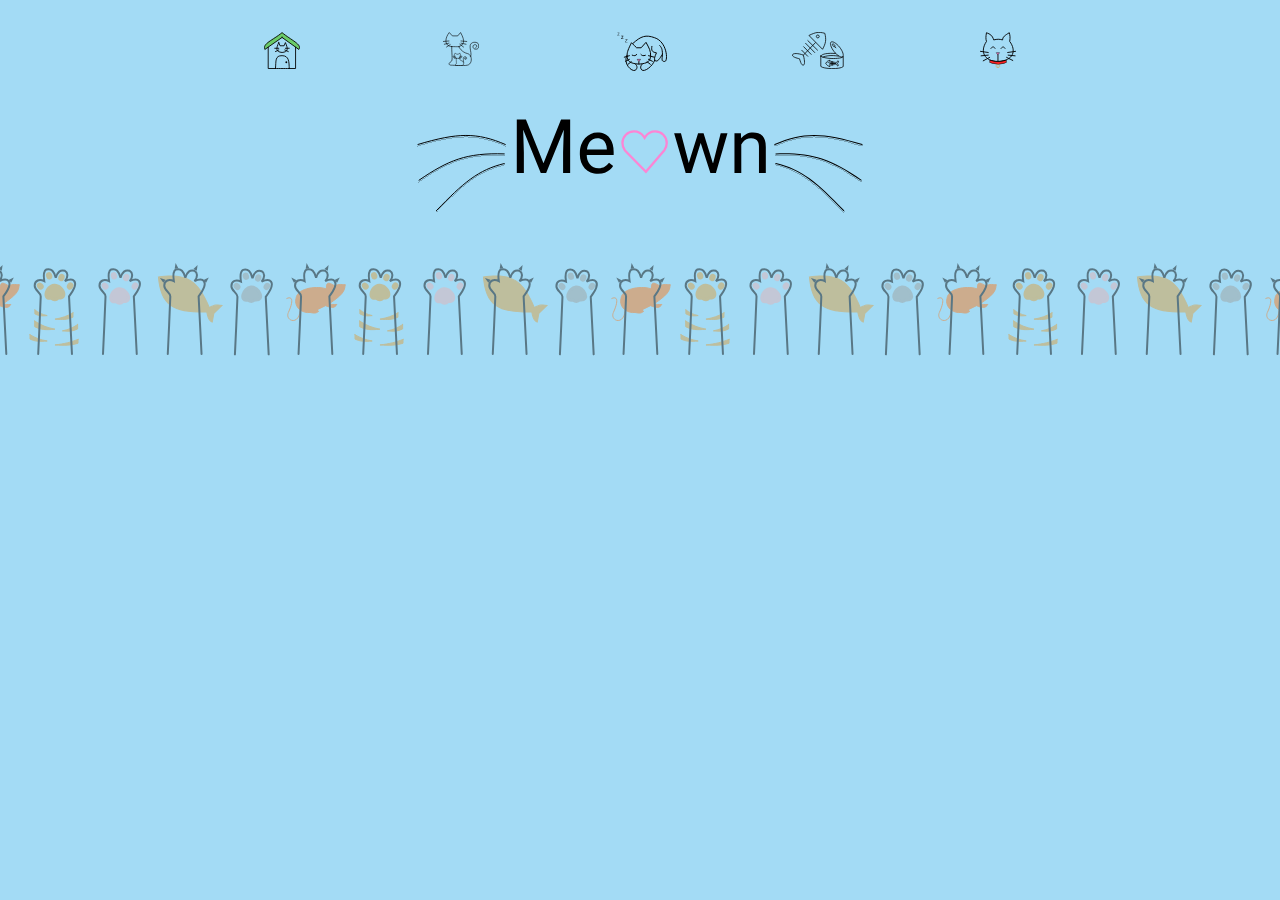
<file: Meown/brincadeira.html>
<!DOCTYPE html>
<html lang="pt-br">
  <head>
    <meta charset="UTF-8" />
    <meta http-equiv="X-UA-Compatible" content="IE=edge" />
    <meta name="viewport" content="width=device-width, initial-scale=1.0" />
    <title>Brincadeiras|Meow</title>

    <link rel="stylesheet" href="./assets/css/style2.css" />
  </head>

  <body>
    <nav>
      <ul class="efect">
        <li>
          <a href="./home.html"
            ><img
              class="icone20"
              src="./assets/images/iconeHome.svg"
              alt="Ícone Casinha de gatos"
          /></a>
        </li>

        <li>
          <a href="./taxonomia.html"
            ><img
              class="icone20"
              src="./assets/images/iconeTaxonomia.svg"
              alt="Ícone taxonomia dos gatos domésticos"
          /></a>
        </li>

        <li>
          <a href="./curiosidades.html"
            ><img
              class="icone30"
              src="./assets/images/iconeComportamento.svg"
              alt="Ícone gato dormindo"
          /></a>
        </li>

        <li>
          <a href="./alimentacao.html"
            ><img
              class="icone30"
              src="./assets/images/iconeComida.svg"
              alt="Ícone comida dos gatos domésticos"
          /></a>
        </li>

        <li>
          <a href="./contato.html"
            ><img
              class="icone20"
              src="./assets/images/iconeContato.svg"
              alt="Ícone contatos"
          /></a>
        </li>
      </ul>
    </nav>

    <section class="logo">
      <div id="logo">
        <img src="./assets/images/logo.svg" alt="Logo Meown" />
      </div>
    </section>

    <footer>
      <img src="./assets/images/rodape.svg" alt="Desenho de patinhas de gatos" />
    </footer>
  </body>
</html>
</file>
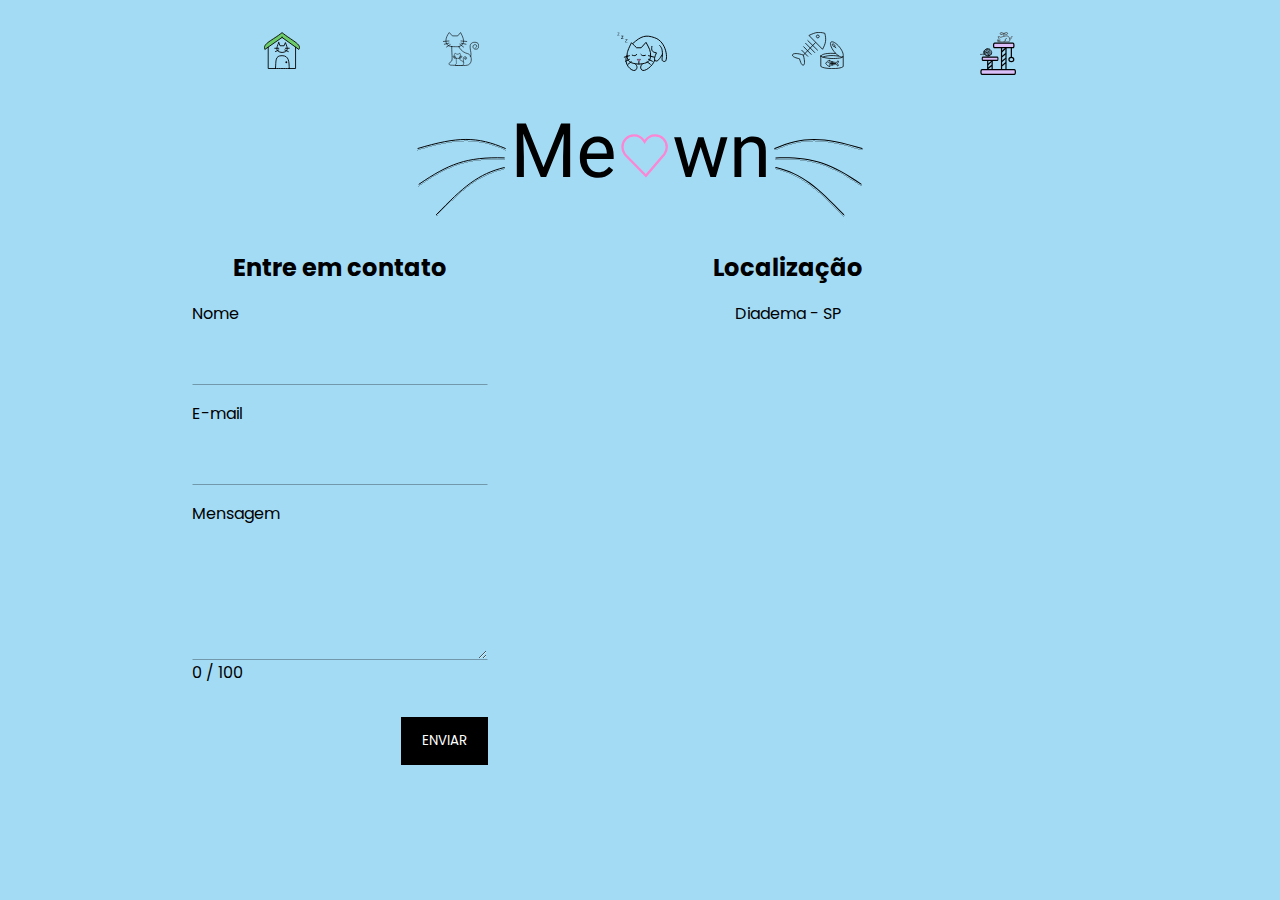
<file: Meown/contato.html>
<!DOCTYPE html>
<html lang="pt-br">
  <head>
    <meta charset="UTF-8" />
    <meta http-equiv="X-UA-Compatible" content="IE=edge" />
    <meta name="viewport" content="width=device-width, initial-scale=1.0" />
    <title>Contato|Meow</title>

    <link rel="stylesheet" href="./assets/css/style2.css" />
  </head>

  <body>
    <nav>
      <ul class="efect">
        <li>
          <a href="./home.html"
            ><img
              class="icone20"
              src="./assets/images/iconeHome.svg"
              alt="Ícone Casinha de gatos"
          /></a>
        </li>

        <li>
          <a href="./taxonomia.html"
            ><img
              class="icone20"
              src="./assets/images/iconeTaxonomia.svg"
              alt="Ícone taxonomia dos gatos domésticos"
          /></a>
        </li>

        <li>
          <a href="./curiosidades.html"
            ><img
              class="icone30"
              src="./assets/images/iconeComportamento.svg"
              alt="Ícone gato dormindo"
          /></a>
        </li>

        <li>
          <a href="./alimentacao.html"
            ><img
              class="icone30"
              src="./assets/images/iconeComida.svg"
              alt="Ícone comida dos gatos domésticos"
          /></a>
        </li>

        <li>
          <a href="./brincadeira.html"
            ><img
              class="icone20"
              src="./assets/images/iconeBrinquedo.svg"
              alt="Ícone brinquedos de gatos"
          /></a>
        </li>
      </ul>
    </nav>

    <section class="logo">
      <div id="logo">
        <img src="./assets/images/logo.svg" alt="Logo Meown" />
      </div>
    </section>

    <main>
      <section class="meusContatos">
        <div id="formulario">
          <h2>Entre em contato</h2>
          <form action="" class="formulario">

            <p>
              <label for="name">Nome</label>
              <input class="text-input" id="nome" onkeyup="valorNome()"/>
              <div id='txtNome'></div>
            </p>

            <p>
              <label for="email">E-mail</label>
              <input class="text-input" id="email" required onkeyup="validaEmail()"/>
              <div id='txtEmail'></div>
            </p>

            <p>
              <label for="message">Mensagem</label>
              <textarea class="textarea" id="mensagem" cols="50" required rows="4" onkeyup="validaMensagem()"></textarea>
              <div id='contador'></div>
              <div id='txtMensagem'></div>
            </p>
            
            <div class="botaoEnviar">
              <p>
                <input class="button" type="submit" value="Enviar" />
              </p>
          </div>
          </form>
        </div>

        <div id="endereco">
          <h2>Localização</h2>
          <p class="cidade">Diadema - SP</p>
          <iframe
            src="https://www.google.com/maps/embed?pb=!1m14!1m12!1m3!1d14614.773998910514!2d-46.6222736!3d-23.6869165!2m3!1f0!2f0!3f0!3m2!1i1024!2i768!4f13.1!5e0!3m2!1spt-BR!2sbr!4v1644441291834!5m2!1spt-BR!2sbr"
            width="600"
            height="450"
            style="border: 0"
            allowfullscreen=""
            loading="lazy"
          ></iframe>
        </div>
      </section>
    </main>

    <script src='./assets/js/script.js'></script>
  </body>
</html>
</file>
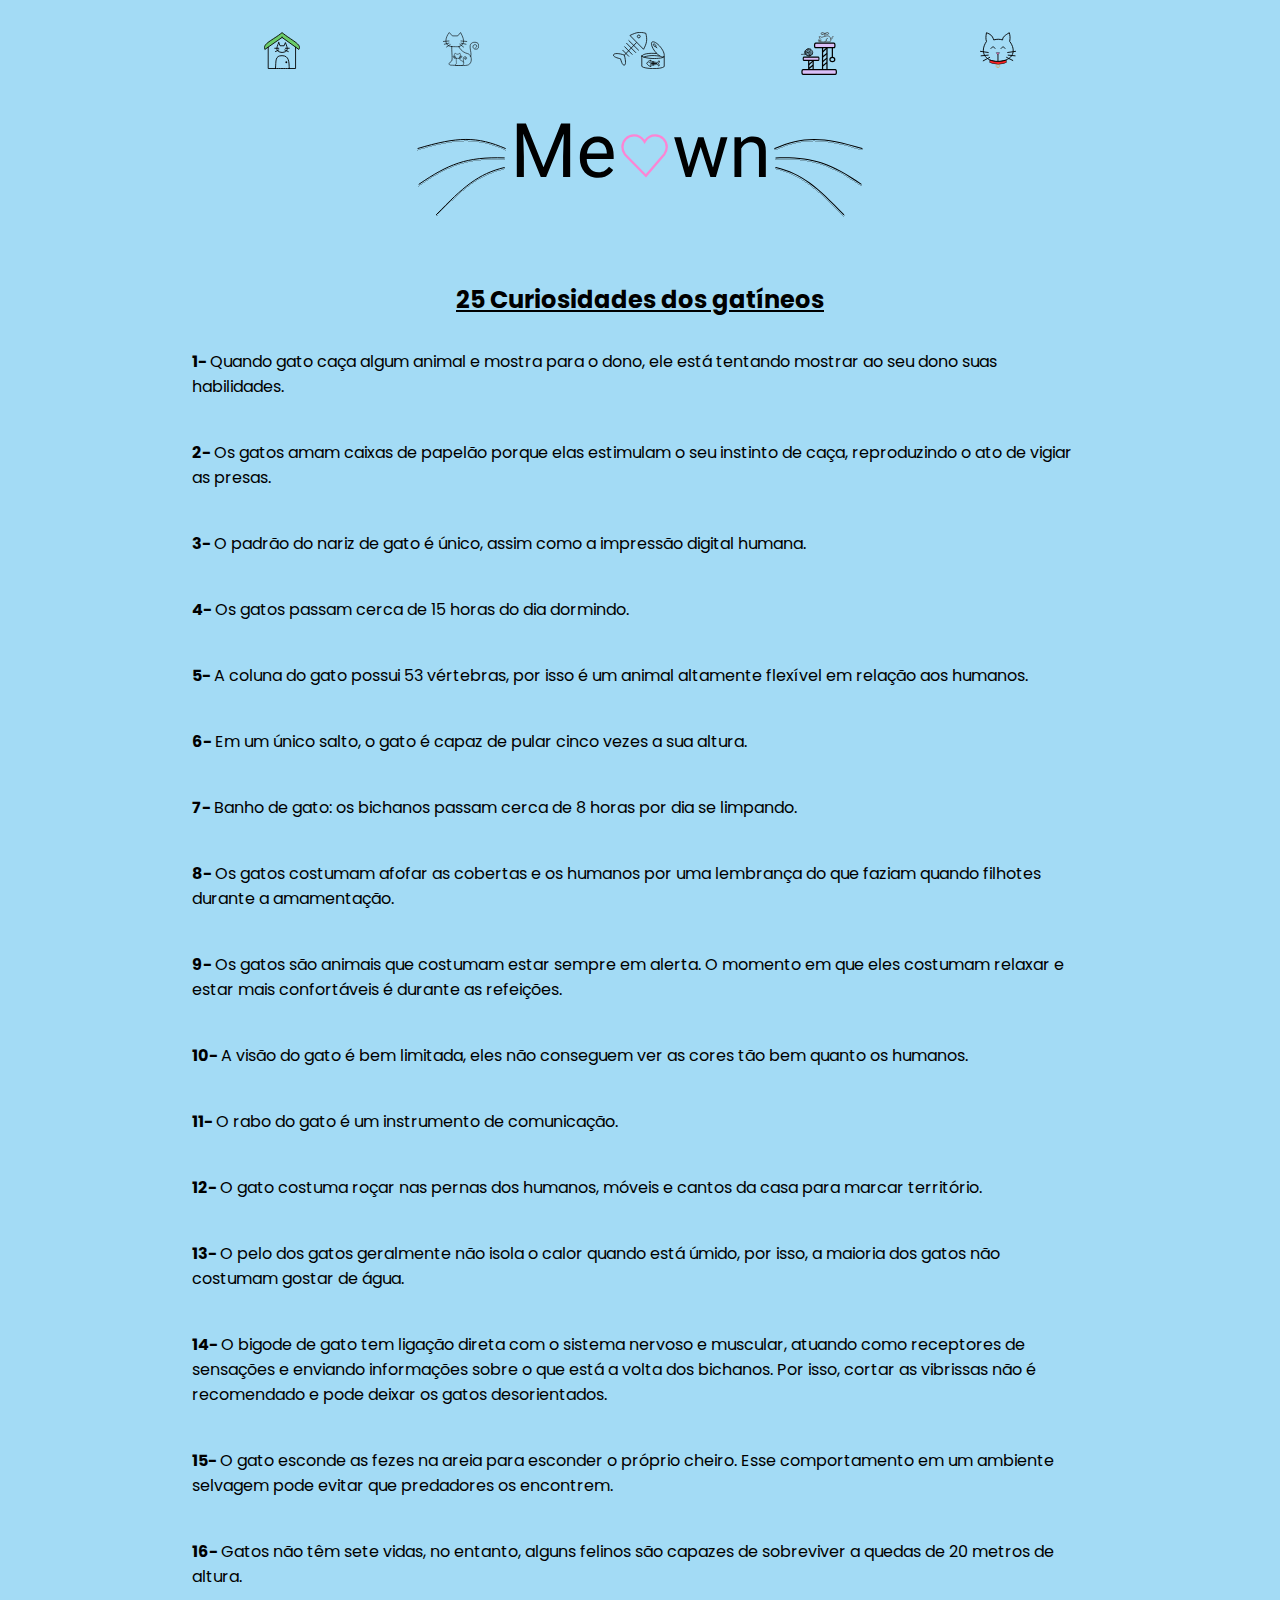
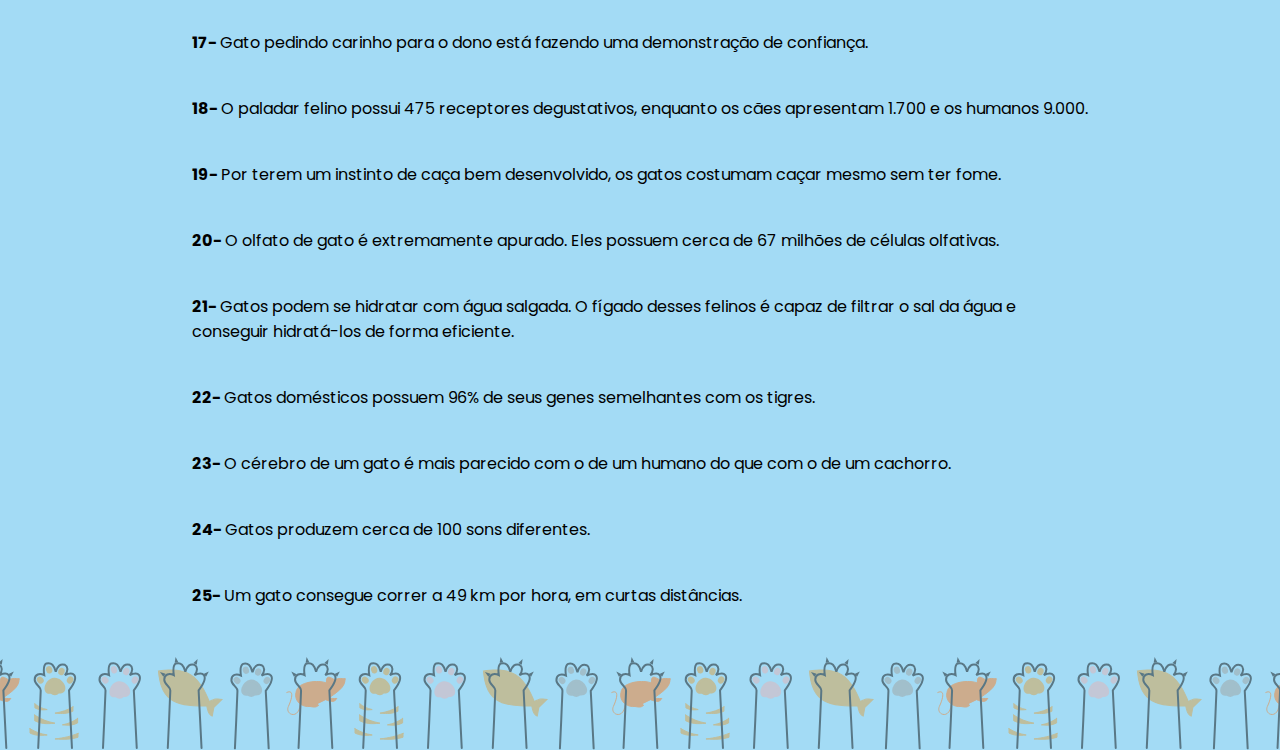
<file: Meown/curiosidades.html>
<!DOCTYPE html>
<html lang="pt-br">
  <head>
    <meta charset="UTF-8" />
    <meta http-equiv="X-UA-Compatible" content="IE=edge" />
    <meta name="viewport" content="width=device-width, initial-scale=1.0" />
    <title>Curiosidades|Meow</title>

    <link rel="stylesheet" href="./assets/css/style2.css" />
  </head>

  <body>
    <nav>
      <ul class="efect">
        <li>
          <a href="./home.html"
            ><img
              class="icone20"
              src="./assets/images/iconeHome.svg"
              alt="Ícone Casinha de gatos"
          /></a>
        </li>

        <li>
          <a href="./taxonomia.html"
            ><img
              class="icone20"
              src="./assets/images/iconeTaxonomia.svg"
              alt="Ícone taxonomia dos gatos domésticos"
          /></a>
        </li>

        <li>
          <a href="./alimentacao.html"
            ><img
              class="icone30"
              src="./assets/images/iconeComida.svg"
              alt="Ícone comida dos gatos domésticos"
          /></a>
        </li>

        <li>
          <a href="./brincadeira.html"
            ><img
              class="icone20"
              src="./assets/images/iconeBrinquedo.svg"
              alt="Ícone brinquedos de gatos"
          /></a>
        </li>

        <li>
          <a href="./contato.html"
            ><img
              class="icone20"
              src="./assets/images/iconeContato.svg"
              alt="Ícone contatos"
          /></a>
        </li>
      </ul>
    </nav>

    <section class="logo">
      <div id="logo">
        <img src="./assets/images/logo.svg" alt="Logo Meown" />
      </div>
    </section>

    <main>
      <section class="curiosidade">
        <h2 class="numerada">25 Curiosidades dos gatíneos</h2>
        <p class="numerada"> Quando gato caça algum animal e mostra para o dono, ele está tentando mostrar ao seu dono suas habilidades.</p><br>
        <p class="numerada">Os gatos amam caixas de papelão porque elas estimulam o seu instinto de caça, reproduzindo o ato de vigiar as presas.</p><br>
        <p class="numerada">O padrão do nariz de gato é único, assim como a impressão digital humana.</p><br>
        <p class="numerada">Os gatos passam cerca de 15 horas do dia dormindo.</p><br>
        <p class="numerada">A coluna do gato possui 53 vértebras, por isso é um animal altamente flexível em relação aos humanos.</p><br>
        <p class="numerada">Em um único salto, o gato é capaz de pular cinco vezes a sua altura.</p><br>
        <p class="numerada">Banho de gato: os bichanos passam cerca de 8 horas por dia se limpando.</p><br>
        <p class="numerada">Os gatos costumam afofar as cobertas e os humanos por uma lembrança do que faziam quando filhotes durante a amamentação.</p><br>
        <p class="numerada">Os gatos são animais que costumam estar sempre em alerta. O momento em que eles costumam relaxar e estar mais confortáveis é durante as refeições.</p><br>
        <p class="numerada">A visão do gato é bem limitada, eles não conseguem ver as cores tão bem quanto os humanos.</p><br>
        <p class="numerada"> O rabo do gato é um instrumento de comunicação. </p><br>
        <p class="numerada">O gato costuma roçar nas pernas dos humanos, móveis e cantos da casa para marcar território.</p><br>
        <p class="numerada">O pelo dos gatos geralmente não isola o calor quando está úmido, por isso, a maioria dos gatos não costumam gostar de água.</p><br>
        <p class="numerada">O bigode de gato tem ligação direta com o sistema nervoso e muscular, atuando como receptores de sensações e enviando informações sobre o que está a volta dos bichanos. Por isso, cortar as vibrissas não é recomendado e pode deixar os gatos desorientados.</p><br>
        <p class="numerada">O gato esconde as fezes na areia para esconder o próprio cheiro. Esse comportamento em um ambiente selvagem pode evitar que predadores os encontrem.</p><br>
        <p class="numerada">Gatos não têm sete vidas, no entanto, alguns felinos são capazes de sobreviver a quedas de 20 metros de altura.</p><br>
        <p class="numerada"> Gato pedindo carinho para o dono está fazendo uma demonstração de confiança.</p><br>
        <p class="numerada">O paladar felino possui 475 receptores degustativos, enquanto os cães apresentam 1.700 e os humanos 9.000.</p><br>
        <p class="numerada">Por terem um instinto de caça bem desenvolvido, os gatos costumam caçar mesmo sem ter fome.</p><br>
        <p class="numerada">O olfato de gato é extremamente apurado. Eles possuem cerca de 67 milhões de células olfativas.</p><br>
        <p class="numerada">Gatos podem se hidratar com água salgada. O fígado desses felinos é capaz de filtrar o sal da água e conseguir hidratá-los de forma eficiente.</p><br>
        <p class="numerada">Gatos domésticos possuem 96% de seus genes semelhantes com os tigres.</p><br>
        <p class="numerada">O cérebro de um gato é mais parecido com o de um humano do que com o de um cachorro.</p><br>
        <p class="numerada">Gatos produzem cerca de 100 sons diferentes.</p><br>
        <p class="numerada">Um gato consegue correr a 49 km por hora, em curtas distâncias.</p>
      </section>
    </main>

    <footer>
      <img src="./assets/images/rodape.svg" alt="Desenho de patinhas de gatos" />
    </footer>
  </body>
</html>
</file>
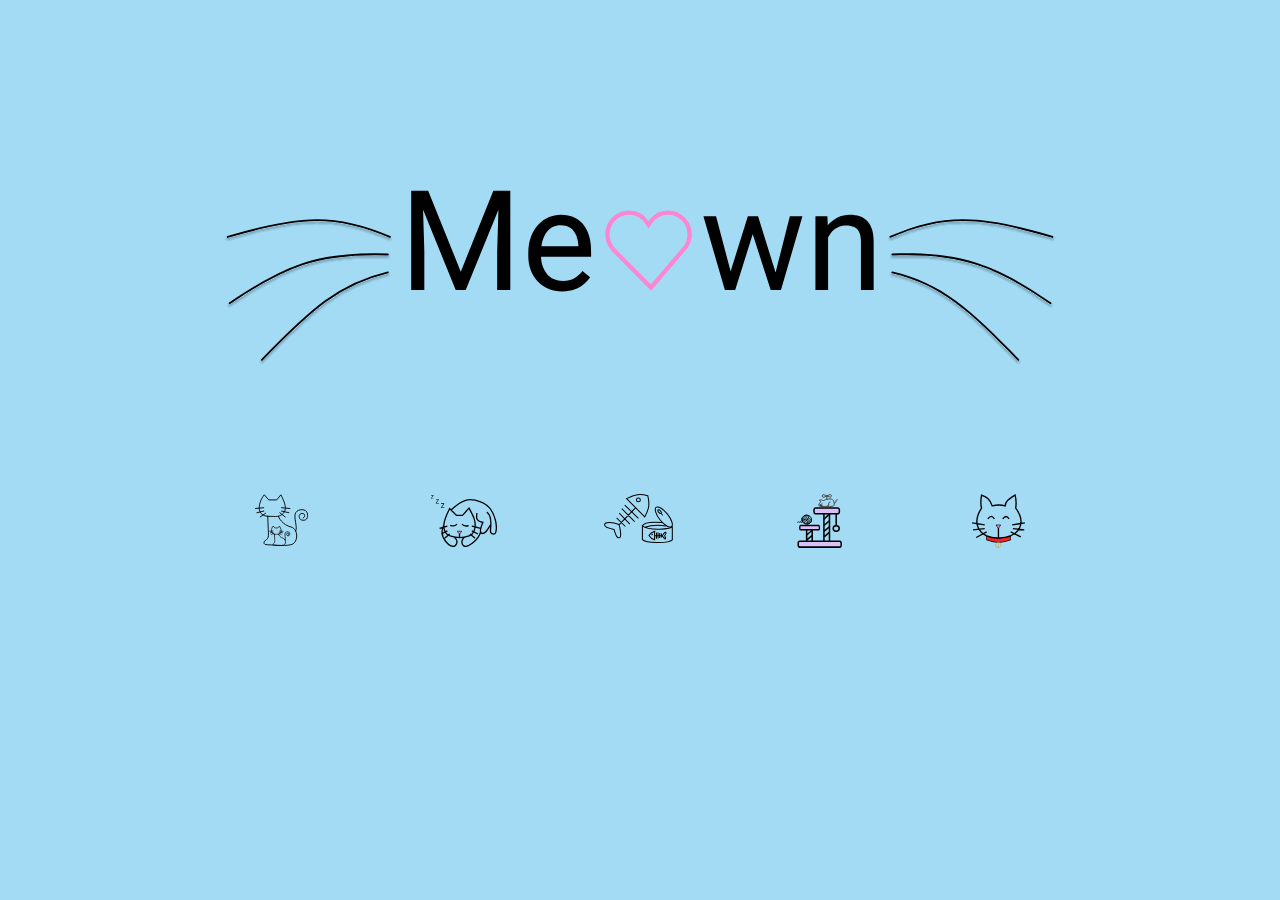
<file: Meown/home.html>
<!DOCTYPE html>
<html lang="pt-br">
<head>
    <meta charset="UTF-8">
    <meta http-equiv="X-UA-Compatible" content="IE=edge">
    <meta name="viewport" content="width=device-width, initial-scale=1.0">
    <title>Home|Meow</title>

    <link rel="stylesheet" href="./assets/css/style.css"/>
</head>

<body>
    <section class="logo">
        <div id="logo">
          <img src="./assets/images/logo.svg" alt="Logo Meown">
        </div>
    </section>
    
    <nav>
        <ul class="efect">
          <li>
            <a href="./taxonomia.html"><img class="icone30" src="./assets/images/iconeTaxonomia.svg" alt="Ícone taxonomia dos gatos domésticos"></a>
          </li>

          <li>
            <a href="./curiosidades.html"><img class="icone40" src="./assets/images/iconeComportamento.svg" alt="Ícone gato dormindo"></a>
          </li>

          <li>
            <a href="./alimentacao.html"><img class="icone40" src="./assets/images/iconeComida.svg" alt="Ícone comida dos gatos domésticos"></a>
          </li>
          
          <li>
            <a href="./brincadeira.html"><img class="icone25" src="./assets/images/iconeBrinquedo.svg" alt="Ícone brinquedos de gatos"></a>
          </li>

          <li>
            <a href="./contato.html"><img class="icone30" src="./assets/images/iconeContato.svg" alt="Ícone contatos"></a>
          </li>
        </ul>
    </nav>
    
    <!-- <footer>
      <img src="./assets/images/rodape.svg" alt="Desenho de patinhas de gatos" />
    </footer> -->
</body>
</html>
</file>
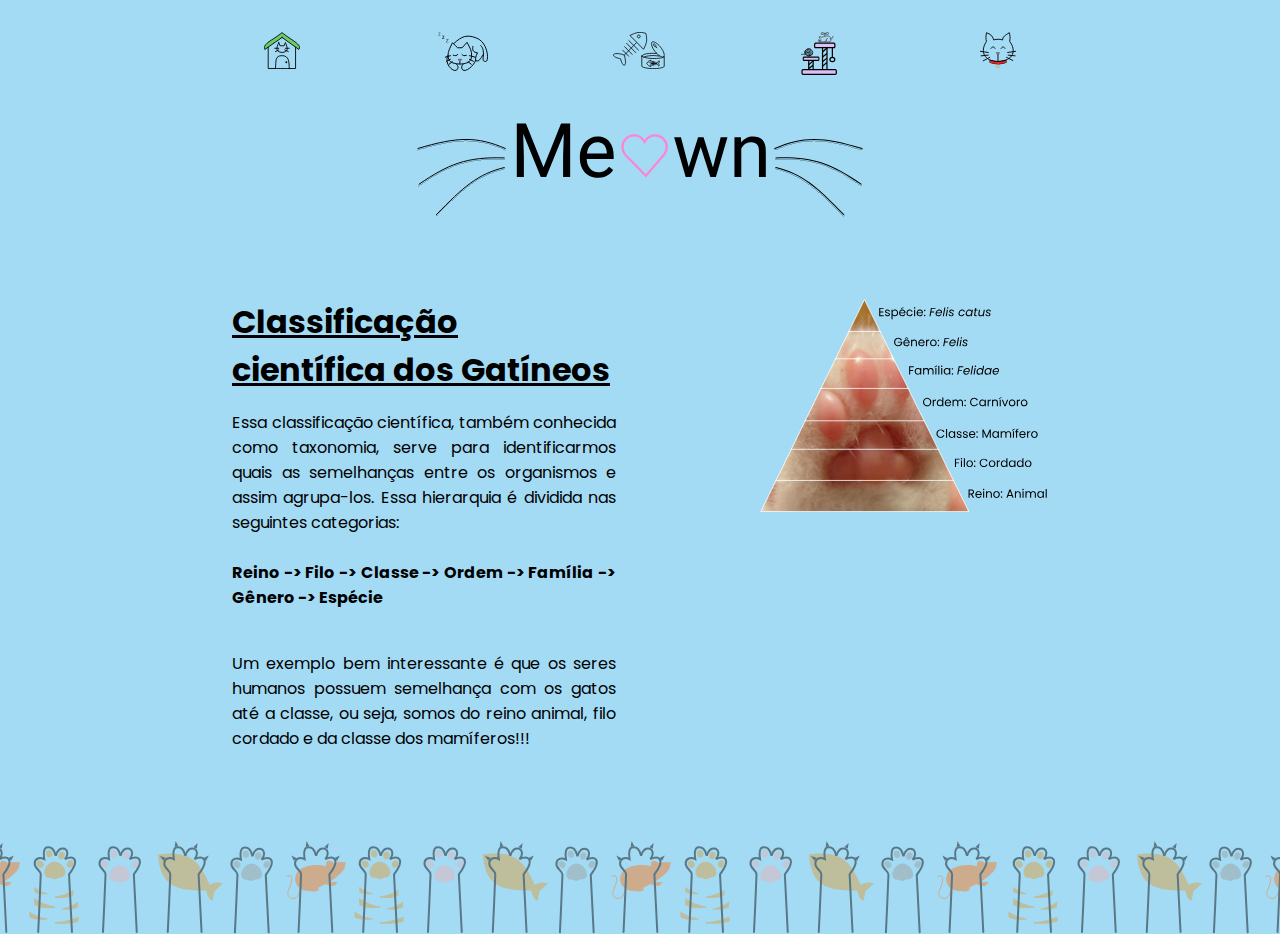
<file: Meown/taxonomia.html>
<!DOCTYPE html>
<html lang="pt-br">
  <head>
    <meta charset="UTF-8" />
    <meta http-equiv="X-UA-Compatible" content="IE=edge" />
    <meta name="viewport" content="width=device-width, initial-scale=1.0" />
    <title>Taxonomia|Meow</title>

    <link rel="stylesheet" href="./assets/css/style2.css" />
  </head>

  <body>
    <nav>
      <ul class="efect">
        <li>
          <a href="./home.html"
            ><img
              class="icone20"
              src="./assets/images/iconeHome.svg"
              alt="Ícone Casinha de gatos"
          /></a>
        </li>

        <li>
          <a href="./curiosidades.html"
            ><img
              class="icone30"
              src="./assets/images/iconeComportamento.svg"
              alt="Ícone gato dormindo"
          /></a>
        </li>

        <li>
          <a href="./alimentacao.html"
            ><img
              class="icone30"
              src="./assets/images/iconeComida.svg"
              alt="Ícone comida dos gatos domésticos"
          /></a>
        </li>

        <li>
          <a href="./brincadeira.html"
            ><img
              class="icone20"
              src="./assets/images/iconeBrinquedo.svg"
              alt="Ícone brinquedos de gatos"
          /></a>
        </li>

        <li>
          <a href="./contato.html"
            ><img
              class="icone20"
              src="./assets/images/iconeContato.svg"
              alt="Ícone contatos"
          /></a>
        </li>
      </ul>
    </nav>

    <section class="logo">
      <div id="logo">
        <img src="./assets/images/logo.svg" alt="Logo Meown" />
      </div>
    </section>

    <main style="margin-bottom:7%">
      <section id="sobreGatos">
        <div class="textoGatos">
          <h1>Classificação científica dos Gatíneos</h1>
          <p>
            Essa classificação científica, também conhecida como taxonomia,
            serve para identificarmos quais as semelhanças entre os organismos e
            assim agrupa-los. Essa hierarquia é dividida nas seguintes
            categorias:
            <br /><br />
            <span>
              <strong
                >Reino -> Filo -> Classe -> Ordem -> Família -> Gênero ->
                Espécie
              </strong>
            </span>
            <br />
          </p>
          <p>
            Um exemplo bem interessante é que os seres humanos possuem
            semelhança com os gatos até a classe, ou seja, somos do reino
            animal, filo cordado e da classe dos mamíferos!!!
          </p>
        </div>
        <div class="taxonomia">
          <img src="./assets/images/taxonomia.svg" alt="Taxonomia do gato" />
        </div>
      </section>
    </main>

    <footer>
      <img src="./assets/images/rodape.svg" alt="Desenho de patinhas de gatos" />
    </footer>
  </body>
</html>
</file>
<file: Exercicio_1/assets/css/style.css>
@import url("https://fonts.googleapis.com/css2?family=Poppins:wght@100;300;400;600&display=swap");

* {
  font-family: "Poppins", sans-serif;
  margin: 0;
  padding: 0;
}

 /* Estilização da barra de rolagem */

*::-webkit-scrollbar { /*pseudo-elemento não padrão, que nos permite modificar a aparência da barra de rolagem do navegador*/
  width: 10px;
}

*::-webkit-scrollbar-track { /*é a faixa (barra de progresso) da barra de rolagem*/
  width: 12px;
  box-shadow: inset 0 0 .5rem #fc85d4;
  background-color: #fc85d4;
}

*::-webkit-scrollbar-thumb { /*barra de rolagem arrastável*/
  background-color: #daf1fb;
}

/* :root {
  scrollbar-color: #28ca36 #fc85d4 !important;
  scrollbar-width: thin !important;
} */

 /* Estilização do body */

body {
  background: #daf1fb;
}

/* EStilização do logo */

#logo {
  display: flex;
  justify-content: center;
  background: #4eb9eb;
  padding: 2rem;
}

.meown {
  display: flex;
  width: 80vh;
}

/* Estilização do menu */

nav {
  display: flex;
  justify-content: center;
  background: #fc85d4;
}

nav ul {
  list-style: none;
  display: flex;
  justify-content: space-around;
  width: 70%;
}

nav a {
  color: #ffffff;
  font-weight: 600;
  text-decoration: none;
  font-size: 2rem;
}

nav a:hover {
  color: #000000;
  text-decoration: wavy;
  transition: 0.5s ease-in-out;
}

#sobreGatos {
  list-style: none;
  display: flex;
  justify-content: center;
  padding: 2rem;
}

.textoGatos {
  text-align: justify;
  justify-content: center;
  width: 40vw;
}

h1, h2 {
  text-align: center;
}

p {
  text-indent:30px;
  margin-top: 2rem;
}

.taxonomia {
  display: flex;
  justify-content: center;
}

#video {
  display: flex;
  justify-content: center;
  width: 60vw;
}

/* Estilizando a página de contato */

.conteudo {
  display: flex;
  justify-content: center;
  margin-top: 2rem;
}

#contato {
  display: flex;
  justify-content: space-around;
  width: 70vw;
}

button {
  width: 20%;
  background: #4eb9eb;
  border-radius: 14px;
  border-color:#4eb9eb;
  font-size: 18px;
}

.form form {
  width: 70%;
  margin: 0 auto;
}

label{
  text-align: left;
}

input, textarea {
  width: 100%;
  padding: 5px 10px;
  border-radius: 8px;
  border: 0;
  color: #000000;
}

#txtNome, #txtEmail, #txtAssunto {
  margin-bottom: 1.5rem;
}

.endereco {
  justify-content: center;
}

/* Ajustando responsividade*/

@media (max-width: 768px) {
  .sobreGatos {
    flex-direction: column-reverse;
    width: 100vw;
  }

  .textoGatos {
    width: 30vw;
  }

  .taxonomia {
    width: 480px;
    height: 480px;
  }

  .video {
    width: 480px;
    height: 480px;
  }

  .endereco {
    display: none;
  }

  /* .form {
    width: 100vw;
  } */
</file>
<file: Meown/assets/css/style2.css>
@import url("https://fonts.googleapis.com/css2?family=Poppins:wght@100;300;400;600&display=swap");

* {
    font-family: "Poppins", sans-serif;
    margin: 0;
    padding: 0;
    background-color: #A3DBF5;
}

/*Estilização do logo*/
.logo {
    display:flex;
    justify-content: center;
    margin-top: 2rem;
}

#logo {
    display: flex;
    justify-content: center;
    width: 35%;
}

/*Estilização do menu*/
nav {
    display: flex;
    justify-content: center;
    margin-top: 2rem;
}

nav a {
    display: flex;
    justify-content: center;
}

nav ul {
    list-style: none;
    display: flex;
    justify-content: space-around;
    width: 70%;
}

.icone20 {
    width: 20%;
}

.efect img.icone20:hover{
    -moz-transform: scale(1.1);
	-webkit-transform: scale(1.1);
	transform: scale(1.3);
}

.icone30 {
    width: 30%
}

.efect img.icone30:hover{
    -moz-transform: scale(1.1);
	-webkit-transform: scale(1.1);
	transform: scale(1.3);
}

/*************************************************************************************************/

/*Estilização taxonomia*/

main {
    display: flex;
    justify-content: center;
}

#sobreGatos {
    display: flex;
    justify-content: space-around;
    width: 75%;
    margin-top: 5rem;
}

h1 {
    display: flex;
    justify-content: center;
    text-decoration: underline;
}

.textoGatos {
    text-align: justify;
    width: 40%;
}

span {
    display: flex;
    justify-content: center;
}

.taxonomia {
    width: 30%;
}

/*************************************************************************************************/

/*Estilização alimentação*/
#alimentacao {
    display: flex;
    justify-content: space-around;
    width: 75%;
    margin-top: 5rem;
}

.alimentacao {
    text-align: justify;
    width: 55%;
}

#gatoComendo {
    width: 30%;
}

.gatoComendo {
    width: 100%;
    border-radius: 10px 80px;
    margin-top: 4rem;
}

/*************************************************************************************************/

/*Estilização comportamento*/
.curiosidade {
    width: 70%;
}

h2.numerada {
    counter-reset: mynum;
    margin-top: 4rem;
    margin-bottom: 2rem;
    text-decoration: underline;
}

p.numerada:before {
    content: counter(mynum) "- ";
    counter-increment: mynum;
    font-weight: bold;
    text-align: justify;
}


/*************************************************************************************************/

/*Estilização de contatos*/
.meusContatos {
    display: flex;
    justify-content: space-around;
    width: 70%;
    margin-top: 2rem;
}

.cidade {
    display: flex;
    justify-content: center;
}

.endereco {
    display: flex;
    justify-content: center;
}

/*Formulário*/

.formulario .button, .formulario .label, .formulario .textarea, .formulario .text-input {
  padding: 1em 1.5em;
  outline: none;
  line-height: normal;
  border: 1px solid transparent;
  border-radius: 0;
}

.formulario .textarea, .formulario .text-input {
  font: inherit;
  line-height: normal;
  width: 100%;
  box-sizing: border-box;
  display: block;
  padding-left: 0;
  border-bottom-color: #0000004d;
  background: transparent;
  outline: none;
  color: black;
}

.formulario .button {
    cursor: pointer;
    background-color: black;
    color: #ffffff;
    text-transform: uppercase;
    text-align: center;
}

.formulario {
    max-width: 50em;
    margin: 0 auto;
    box-sizing: border-box;
    overflow: hidden;
}

.formulario .textarea {
    max-width: 100%;
}

p {
    margin-top: 1rem;
}

h2 {
    display: flex;
    justify-content: center;
}

.botaoEnviar {
    display: flex;
    justify-content: right;
}

/*************************************************************************************************/
footer {
    display: flex;
    justify-content: center;
    align-items: flex-end;
    margin-top: 3rem;
    opacity: 0.45;
}
</file>
<file: Meown/assets/css/style.css>
* {
    margin: 0;
    padding: 0;
    background-color: #A3DBF5;
}

/*Estilização do logo*/
.logo {
    display:flex;
    justify-content: center;
    margin-top: 10rem;
}

#logo {
    display: flex;
    justify-content: center;
    width: 65%;
}

/*Estilização do menu*/
nav {
    display: flex;
    justify-content: center;
    margin-top: 8rem;
}

nav a {
    display: flex;
    justify-content: center;
}

nav ul {
    list-style: none;
    display: flex;
    justify-content: space-around;
    width: 70%;
}


.icone25 {
    width: 25%;
}

.efect img.icone25:hover{
    -moz-transform: scale(1.1);
	-webkit-transform: scale(1.1);
	transform: scale(1.3);
}

.icone30 {
    width: 30%;
}

.efect img.icone30:hover{
    -moz-transform: scale(1.1);
	-webkit-transform: scale(1.1);
	transform: scale(1.3);
}

.icone40 {
    width: 40%
}

.efect img.icone40:hover{
    -moz-transform: scale(1.1);
	-webkit-transform: scale(1.1);
	transform: scale(1.3);
}

/*************************************************************************************************/
footer {
    display: flex;
    justify-content: center;
    align-items: flex-end;
    margin-top: 10rem;
}
</file>
